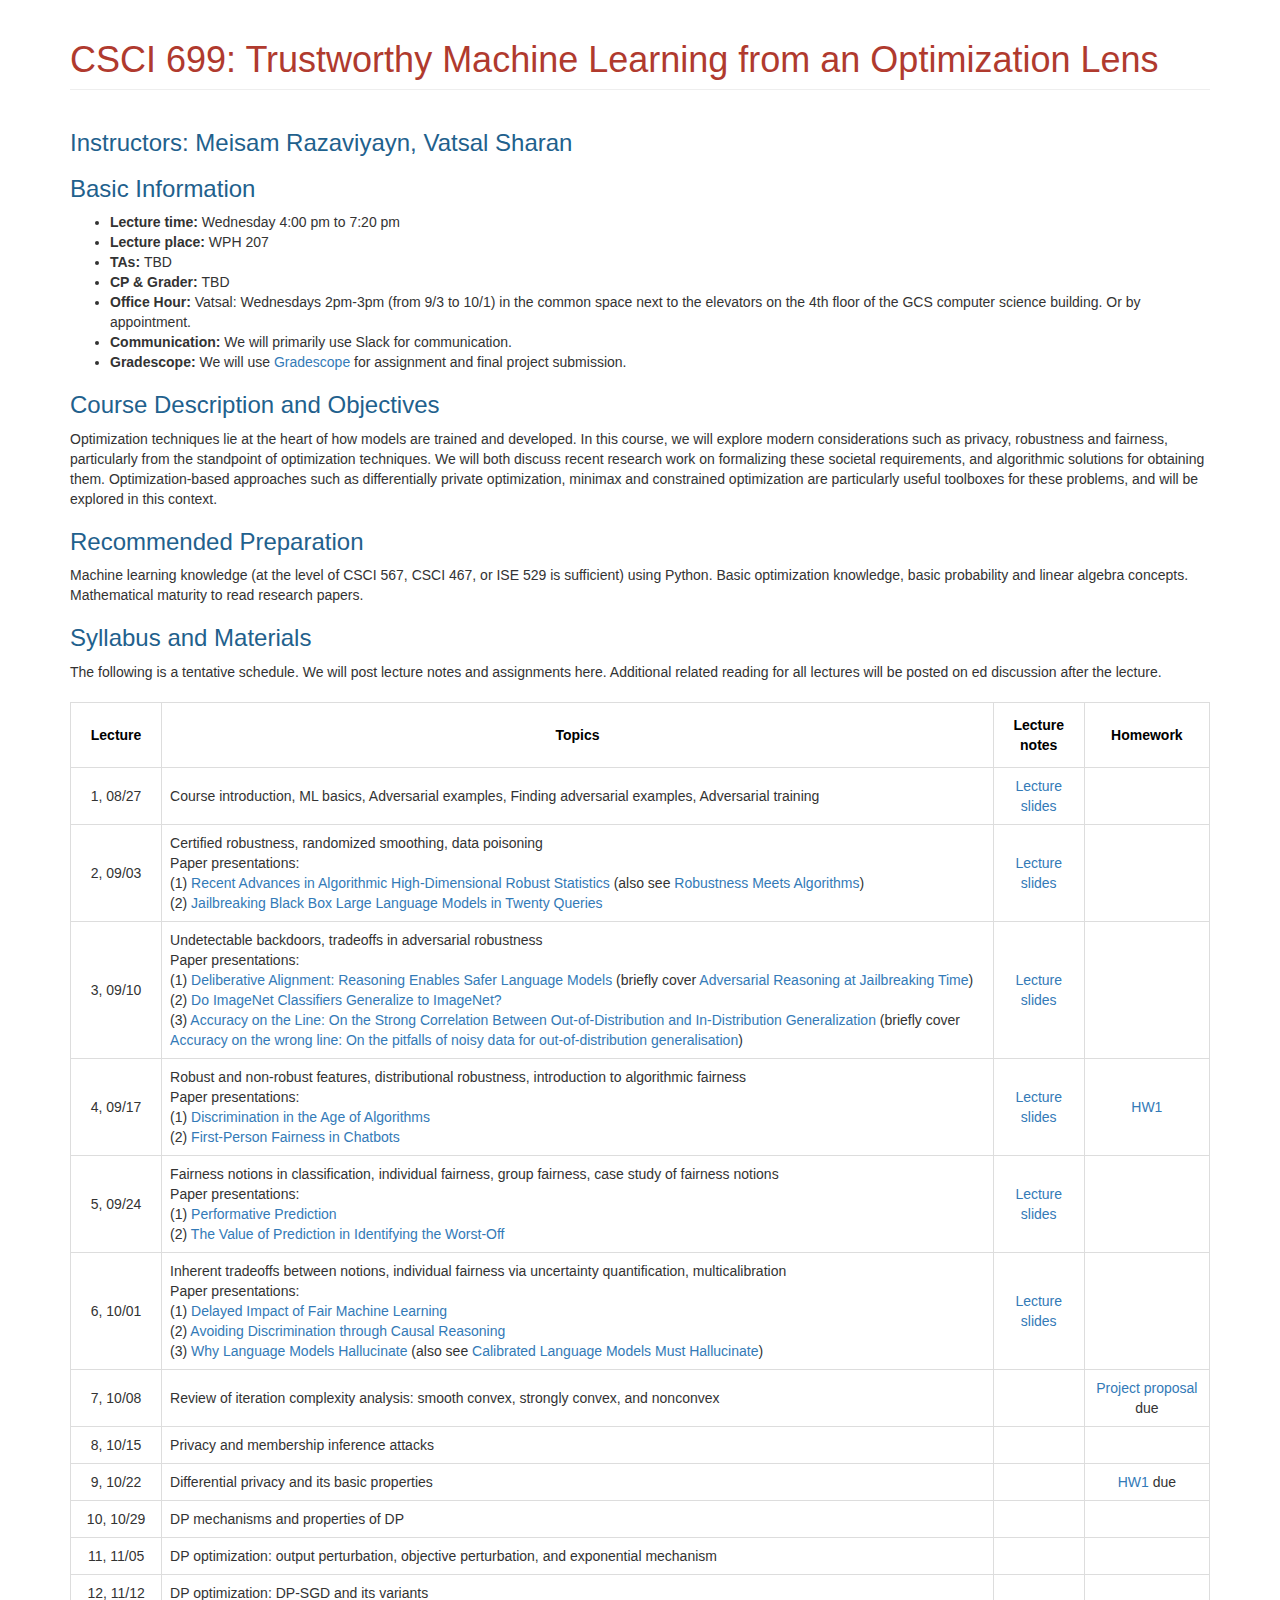
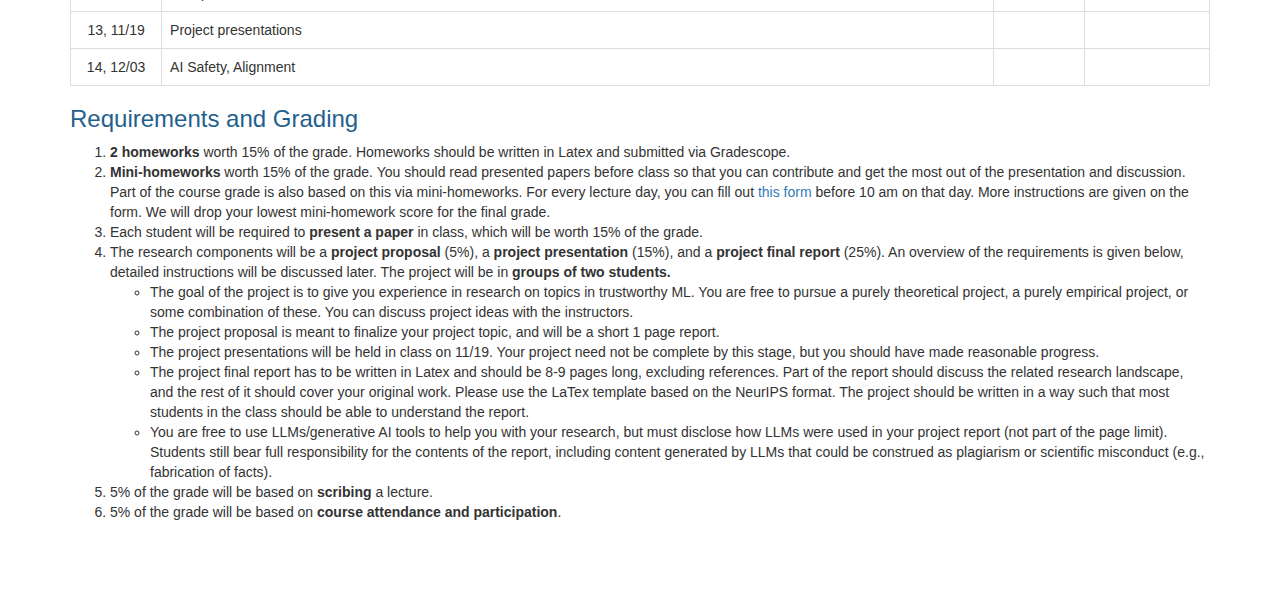
<file: index.html>
<!DOCTYPE html>
<html lang="en">
  <head>

    <meta charset="utf-8">
    <meta http-equiv="X-UA-Compatible" content="IE=edge">
    <meta name="viewport" content="width=device-width, initial-scale=1">
    <!-- The above 3 meta tags *must* come first in the head; any other head content must come *after* these tags -->
    
    <!-- Bootstrap core CSS -->
    <link href="css/bootstrap.min.css" rel="stylesheet">
    <link href="css/bootstrap-responsive.min.css" rel="stylesheet">
    <link href="css/starter-template.css" rel="stylesheet">
        
    <link href="css/main.css" rel="stylesheet">
    
        <title>CS699: Trustworthy ML</title>
  </head>

<body>
<div class="container">

            <div class="row">
            <div class="col-lg-12">
                <h1 class="page-header" style="color:#B03A2E;">CSCI 699: Trustworthy Machine Learning from an Optimization Lens
                </h1>
            </div>
        </div>

<p>

<h3 style="color:#1F618D;">Instructors: Meisam Razaviyayn, Vatsal Sharan </h3>




<h3 style="color:#1F618D;">Basic Information</h3>

<ul>
    <li> <b> Lecture time: </b> Wednesday 4:00 pm to 7:20 pm
    <li> <b> Lecture place: </b> WPH 207
            <li> <b>TAs: </b> TBD
            <li> <b>CP & Grader: </b>
                TBD
                <li> <b>Office Hour: </b> Vatsal: Wednesdays  2pm-3pm (from 9/3 to 10/1) in the common space next to the elevators on the 4th floor of the GCS computer science building. Or by appointment.
                    <li> <b> Communication: </b> We will primarily use Slack for communication. 
                <li> <b> Gradescope: </b> We will use <a href="https://gradescope.com/">Gradescope </a> for assignment and final project submission.
    </ul>
        

<h3 style="color:#1F618D;">Course Description and Objectives</h3>

Optimization techniques lie at the heart of how models are trained and developed. In this course, we will explore modern considerations such as privacy, robustness and fairness, particularly from the standpoint of optimization techniques. We will both discuss recent research work on formalizing these societal requirements, and algorithmic solutions for obtaining them. Optimization-based approaches such as differentially private optimization, minimax and constrained optimization are particularly useful toolboxes for these problems, and will be explored in this context.

<h3 style="color:#1F618D;">Recommended Preparation</h3>

Machine learning knowledge (at the level of CSCI 567, CSCI 467, or ISE 529 is sufficient) using Python. Basic
optimization knowledge, basic probability and linear algebra concepts. Mathematical maturity to read research papers. 

           
<h3 style="color:#1F618D;">Syllabus and Materials</h3>

The following is a tentative schedule. We will post lecture notes and assignments here. Additional related reading for all lectures will be posted on ed discussion after the lecture.
<br><br>
<div id="table-custom">
    <table style="width:100%" align="right">
        <tr>
            <th style="text-align:center; width:8%;">Lecture</th>
            <th style="text-align:center">Topics</th>
            <th style="text-align:center">Lecture notes</th>
            <th style="text-align:center; width:11%;">Homework</th>
        </tr>
<tr>
  <td align="center">1, 08/27</td>
  <td align="left"> Course introduction, ML basics, Adversarial examples, Finding adversarial examples, Adversarial training


  </td>
  <td align="center">
        <a href="https://vatsalsharan.github.io/fall2025/lec1_annotated.pdf">Lecture slides</a>
  </td>
  <td align="center"></td>
</tr>

<tr>
  <td align="center">2, 09/03</td>
  <td align="left"> Certified robustness, randomized smoothing, data poisoning <br>
Paper presentations: <br>
(1) <a href="https://arxiv.org/pdf/1911.05911.pdf">Recent Advances in Algorithmic High-Dimensional Robust Statistics</a> (also see <a href="http://people.csail.mit.edu/moitra/docs/cacmrobust.pdf">Robustness Meets Algorithms</a>) <br>
(2) <a href="https://arxiv.org/pdf/2310.08419">Jailbreaking Black Box Large Language Models in Twenty Queries </a>

  </td>
  <td align="center">
      <a href="https://vatsalsharan.github.io/fall2025/lec2_annotated.pdf">Lecture slides</a>
  </td>
  <td align="center">
      
  </td>
</tr>
<tr>
  <td align="center">3, 09/10</td>
  <td align="left"> Undetectable backdoors, tradeoffs in adversarial robustness <br>
Paper presentations: <br>
(1) <a href="https://arxiv.org/pdf/2412.16339.pdf">Deliberative Alignment: Reasoning Enables Safer Language Models </a>(briefly cover <a href="https://arxiv.org/pdf/2502.01633.pdf">Adversarial Reasoning at Jailbreaking Time</a>) <br>
(2) <a href="https://proceedings.mlr.press/v97/recht19a/recht19a.pdf">Do ImageNet Classifiers Generalize to ImageNet?</a><br>
(3) <a href="https://arxiv.org/abs/2107.04649">Accuracy on the Line: On the Strong Correlation Between Out-of-Distribution and In-Distribution Generalization </a> (briefly cover <a href="https://arxiv.org/abs/2406.19049">Accuracy on the wrong line: On the pitfalls of noisy data for out-of-distribution generalisation</a>)
  </td>
  <td align="center">
      <a href="https://vatsalsharan.github.io/fall2025/lec3_annotated.pdf">Lecture slides</a>
  </td>
  <td align="center">
      <!-- <a href="/lecture_notes/hw1.pdf">HW1</a></td>-->
</tr>

<tr>
  <td align="center">4, 09/17</td>
  <td align="left"> Robust and non-robust features, distributional robustness, introduction to algorithmic fairness <br>
  Paper presentations: <br>
  (1) <a href="https://omereingold.wordpress.com/wp-content/uploads/2022/12/kleinbergetal_excerpted.pdf">Discrimination in the Age of Algorithms</a> <br>
  (2) <a href="https://arxiv.org/pdf/2410.19803">First-Person Fairness in Chatbots</a> 
  </td>
  <td align="center">
        <a href="https://vatsalsharan.github.io/fall2025/lec4_annotated.pdf">Lecture slides</a>
  </td>
  <td align="center"> <a href="https://vatsalsharan.github.io/fall2025/reaction_paper.html">HW1</a>
    
  </td>
</tr>

<tr>
  <td align="center">5, 09/24</td>
  <td align="left"> Fairness notions in classification, individual fairness, group fairness, case study of fairness notions<br>
  Paper presentations: <br>
  (1) <a href="https://arxiv.org/pdf/2002.06673">Performative Prediction</a> <br>
  (2) <a href="https://arxiv.org/pdf/2501.19334">The Value of Prediction in Identifying the Worst-Off</a>
  </td>
  <td align="center">
      <a href="https://vatsalsharan.github.io/fall2025/lec5_annotated.pdf">Lecture slides</a>
  </td>
  <td align="center"></td>
</tr>

<tr>
  <td align="center">6, 10/01</td>
  <td align="left"> Inherent tradeoffs between notions, individual fairness via uncertainty quantification, multicalibration<br>
  Paper presentations: <br>
  (1) <a href="https://arxiv.org/abs/1803.04383">Delayed Impact of Fair Machine Learning</a> <br>
  (2) <a href="https://arxiv.org/abs/1706.02744">Avoiding Discrimination through Causal Reasoning</a> <br>
  (3) <a href="https://www.arxiv.org/pdf/2509.04664">Why Language Models Hallucinate</a> (also see <a href="https://arxiv.org/abs/2311.14648">Calibrated Language Models Must Hallucinate</a>)
  </td>
  <td align="center">
      <a href="https://vatsalsharan.github.io/fall2025/lec6_annotated.pdf">Lecture slides</a>
  </td>
  <td align="center">
      
  </td>
</tr>
<tr>
  <td align="center">7, 10/08</td>
  <td align="left"> Review of iteration complexity analysis: smooth convex, strongly convex, and nonconvex
  </td>
      <td align="center">
          
      </td>
      <td align="center"><a href="https://vatsalsharan.github.io/fall2025/proposal.html">Project proposal</a> due </td>
    </tr>


  <td align="center">8, 10/15</td>
  <td align="left"> Privacy and membership inference attacks
  </td>
  <td align="center">
      
  </td>
  <td align="center"></td>
</tr>

<tr>
  <td align="center">9, 10/22</td>
  <td align="left"> Differential privacy and its basic properties
  </td>
  <td align="center">
      
  </td>
  <td align="center"> <a href="https://vatsalsharan.github.io/fall2025/reaction_paper.html">HW1</a> due</td>
</tr>

<tr>
  <td align="center">10, 10/29</td>
  <td align="left"> DP mechanisms and properties of DP
  </td>
      <td align="center">
          
      </td>
      <td align="center">
    </tr>

<tr>
  <td align="center">11, 11/05</td>
  <td align="left"> DP optimization: output perturbation, objective perturbation, and exponential mechanism
  </td>
  <td align="center">
   
  </td>
  <td align="center">
  </td>
</tr>
<tr>
  <td align="center">12, 11/12</td>
  <td align="left"> DP optimization: DP-SGD and its variants
  </td>
  <td align="center"></td>
  <td align="center"></td>
</tr>

<tr>
  <td align="center">13, 11/19</td>
  <td align="left">Project presentations
  </td>
  <td align="center"></td>
  <td align="center"></td>
</tr>

<tr>
  <td align="center">14, 12/03</td>
  <td align="left">AI Safety, Alignment
  </td>
  <td align="center"></td>
  <td align="center"></td>
</tr>
</table>
</div>
     
<div><h3 style="color:#1F618D;">Requirements and Grading</h3></div>

<ol>
    
    <li>  <b> 2 homeworks </b> worth 15% of the grade. Homeworks should be written in Latex and submitted via Gradescope.

    <li> <b> Mini-homeworks </b> worth 15% of the grade. You should read presented papers before class so that you can contribute and get the most out of the presentation and discussion. Part of the course grade is also based on this via mini-homeworks. For every lecture day, you can fill out <a href=https://forms.gle/eMoRqycqsyUM9cDi7>this form</a> before 10 am on that day. More instructions are given on the form. We will drop your lowest mini-homework score for the final grade.

    <li> Each student will be required to <b> present a paper </b> in class, which will be worth 15% of the grade.
        
        <li> The research components will be a <b> project proposal </b> (5%), a <b> project presentation </b> (15%), and a <b> project final report </b> (25%). An overview of the requirements is given below, detailed instructions will be discussed later. The project will be in <b>groups of two students. </b>
            
            <ul> <li> The goal of the project is to give you experience in research on topics in trustworthy ML. You are free to pursue a purely theoretical project, a purely empirical project, or some combination of these. You can discuss project ideas with the instructors.
                 <li> The project proposal is meant to finalize your project topic, and will be a short 1 page report.
                 <li> The project presentations will be held in class on 11/19. Your project need not be complete by this stage, but you should have made reasonable progress.
                 <li> The project final report has to be written in Latex and should be 8-9 pages long, excluding references. Part of the report should  discuss the related research landscape, and the rest of it should cover your original work. Please use the LaTex template based on the NeurIPS format. The project should be written in a way such that most students in the class should be able to understand the report. 
                 <li> You are free to use LLMs/generative AI tools to help you with your research, but must disclose how LLMs were used in your project report (not part of the page limit). Students still bear full responsibility for the contents of the report, including content generated by LLMs that could be construed as plagiarism or scientific misconduct (e.g., fabrication of facts). 
                     </ul> 
                     <li> 5% of the grade will be based on <b> scribing</b> a lecture.
            <li> 5% of the grade will be based on <b> course attendance and participation</b>.
</ol>
     
          <br><br><br>

</div>
</div>
</body>
</html>
</file>
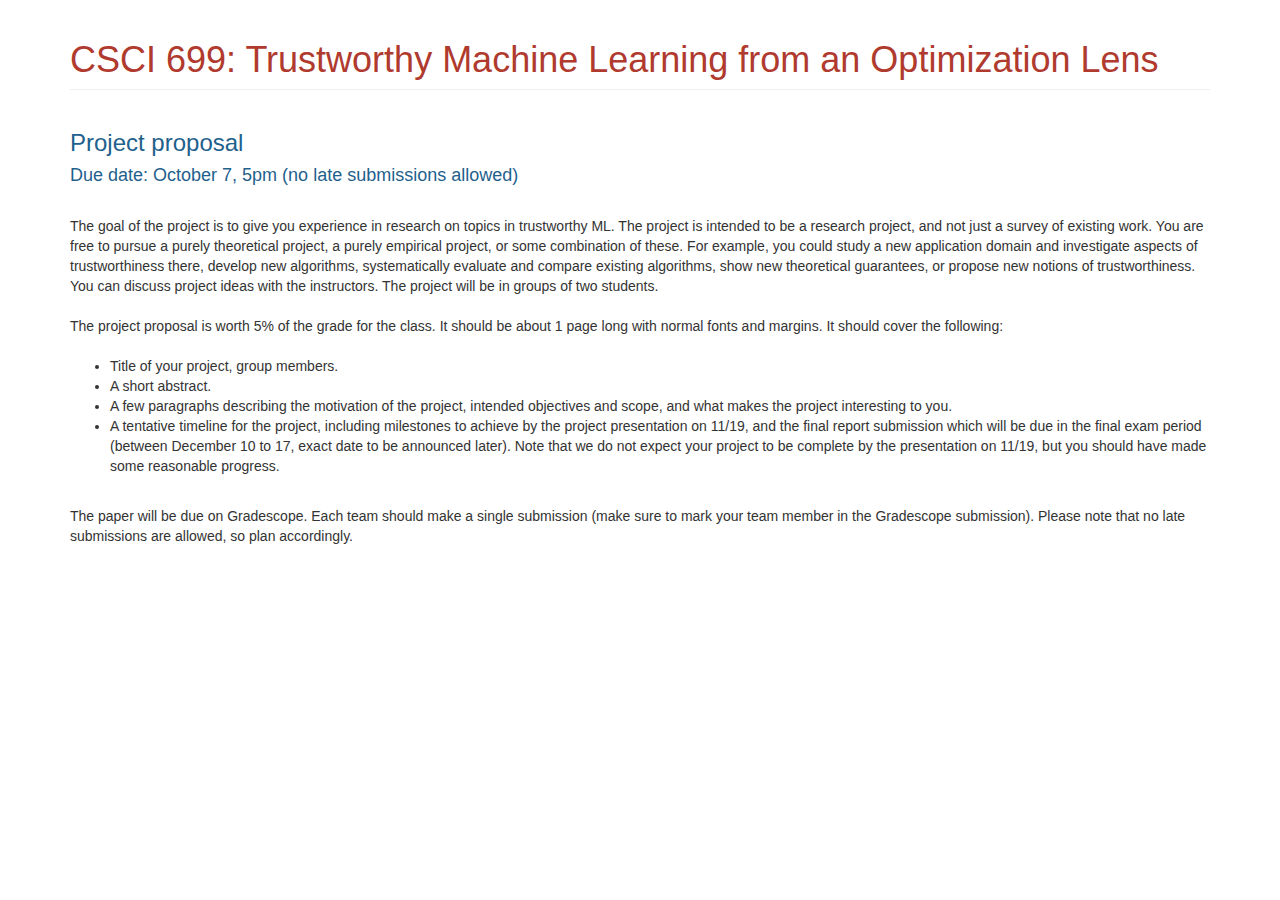
<file: proposal.html>
<!DOCTYPE html>
<html lang="en">
  <head>

    <meta charset="utf-8">
    <meta http-equiv="X-UA-Compatible" content="IE=edge">
    <meta name="viewport" content="width=device-width, initial-scale=1">
    <!-- The above 3 meta tags *must* come first in the head; any other head content must come *after* these tags -->
    
    <!-- Bootstrap core CSS -->
    <link href="css/bootstrap.min.css" rel="stylesheet">
    <link href="css/bootstrap-responsive.min.css" rel="stylesheet">
    <link href="css/starter-template.css" rel="stylesheet">
        
    <link href="css/main.css" rel="stylesheet">
    
        <title>CS699: Trustworthy ML</title>
  </head>

<body>
<div class="container">

            <div class="row">
            <div class="col-lg-12">
                <h1 class="page-header" style="color:#B03A2E;">CSCI 699: Trustworthy Machine Learning from an Optimization Lens
                </h1>
            </div>
        </div>

<p>

<h3 style="color:#1F618D;">Project proposal </h3>
<h4 style="color:#1F618D;">Due date: October 7, 5pm (no late submissions allowed)</h4>
<br>


The goal of the project is to give you experience in research on topics in trustworthy ML. The project is intended to be a research project, and not just a survey of existing work. You are free to pursue a purely theoretical project, a purely empirical project, or some combination of these. For example, you could study a new application domain and investigate aspects of trustworthiness there, develop new algorithms, systematically evaluate and compare existing algorithms, show new theoretical guarantees, or propose new notions of trustworthiness. You can discuss project ideas with the instructors. The project will be in groups of two students. <br><br>

The project proposal is worth 5% of the grade for the class. It should be about 1 page long with normal fonts and margins. It should cover the following:<br><br>

<ul>
<li> Title of your project, group members.
<li> A short abstract. 
<li> A few paragraphs describing the motivation of the project, intended objectives and scope, and what makes the project interesting to you.
<li> A tentative timeline for the project, including milestones to achieve by the project presentation on 11/19, and the final report submission which will be due in the final exam period (between December 10 to 17, exact date to be announced later). Note that we do not expect your project to be complete by the presentation on 11/19, but you should have made some reasonable progress.
</ul>
<br> 

The paper will be due on Gradescope. Each team should make a single submission (make sure to mark your team member in the Gradescope submission). Please note that no late submissions are allowed, so plan accordingly.<br><br>


</p>
</div>
</body>
</html>
</file>
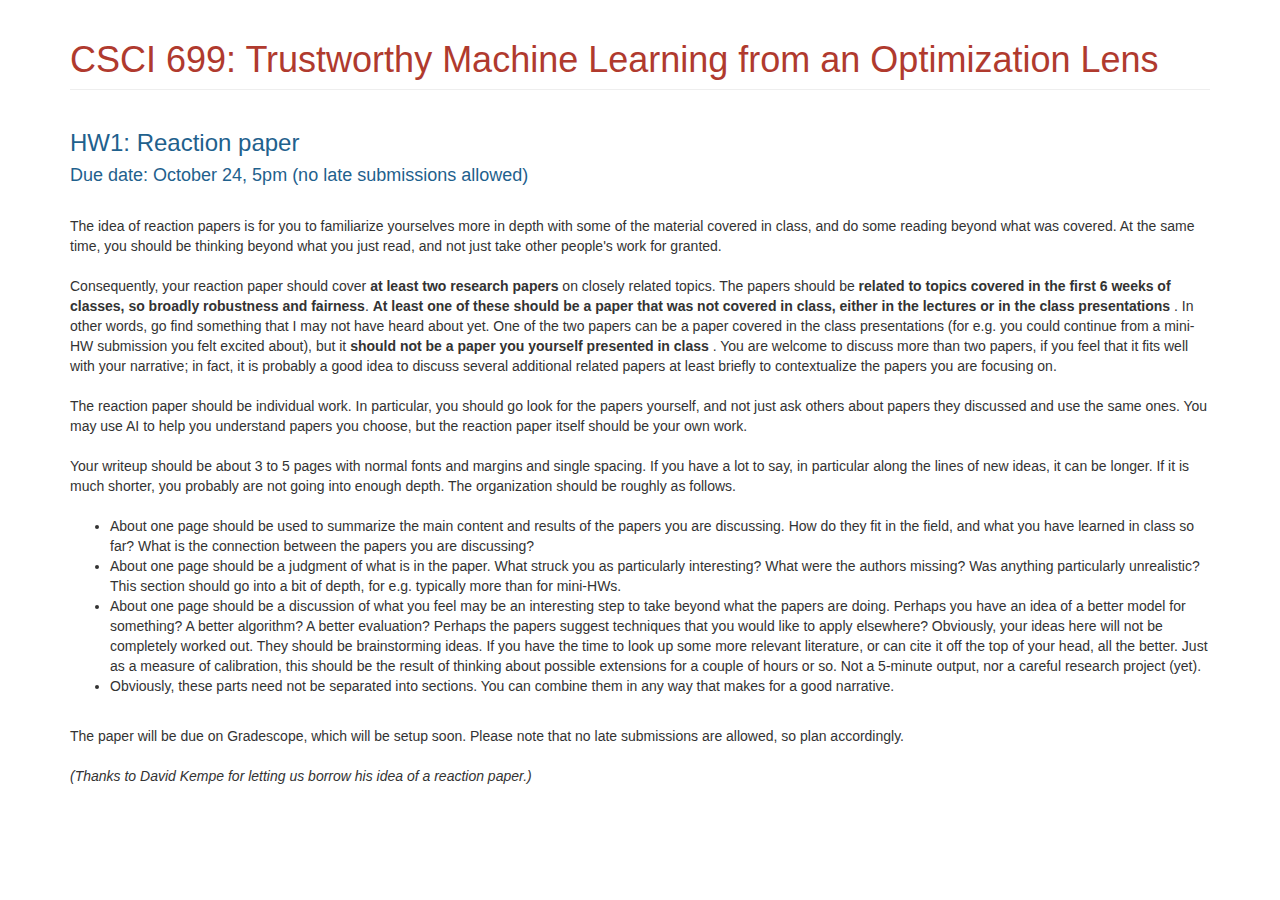
<file: reaction_paper.html>
<!DOCTYPE html>
<html lang="en">
  <head>

    <meta charset="utf-8">
    <meta http-equiv="X-UA-Compatible" content="IE=edge">
    <meta name="viewport" content="width=device-width, initial-scale=1">
    <!-- The above 3 meta tags *must* come first in the head; any other head content must come *after* these tags -->
    
    <!-- Bootstrap core CSS -->
    <link href="css/bootstrap.min.css" rel="stylesheet">
    <link href="css/bootstrap-responsive.min.css" rel="stylesheet">
    <link href="css/starter-template.css" rel="stylesheet">
        
    <link href="css/main.css" rel="stylesheet">
    
        <title>CS699: Trustworthy ML</title>
  </head>

<body>
<div class="container">

            <div class="row">
            <div class="col-lg-12">
                <h1 class="page-header" style="color:#B03A2E;">CSCI 699: Trustworthy Machine Learning from an Optimization Lens
                </h1>
            </div>
        </div>

<p>

<h3 style="color:#1F618D;">HW1: Reaction paper </h3>
<h4 style="color:#1F618D;">Due date: October 24, 5pm (no late submissions allowed)</h4>
<br>


The idea of reaction papers is for you to familiarize yourselves more in depth with some of the material covered in class, and do some reading beyond what was covered. At the same time, you should be thinking beyond what you just read, and not just take other people's work for granted.<br><br>

Consequently, your reaction paper should cover <b> at least two research papers </b> on closely related topics. The papers should be <b> related to topics covered in the first 6 weeks of classes, so broadly robustness and fairness</b>.  <b> At least one of these should be a paper that was not covered in class, either in the lectures or in the class presentations </b>. In other words, go find something that I may not have heard about yet. One of the two papers can be a paper covered in the class presentations (for e.g. you could continue from a mini-HW submission you felt excited about), but it <b> should not be a paper you yourself presented in class </b>. You are welcome to discuss more than two papers, if you feel that it fits well with your narrative; in fact, it is probably a good idea to discuss several additional related papers at least briefly to contextualize the papers you are focusing on.<br><br>

The reaction paper should be individual work. In particular, you should go look for the papers yourself, and not just ask others about papers they discussed and use the same ones. You may use AI to help you understand papers you choose, but the reaction paper itself should be your own work.  <br><br>

Your writeup should be about 3 to 5 pages with normal fonts and margins and single spacing. If you have a lot to say, in particular along the lines of new ideas, it can be longer. If it is much shorter, you probably are not going into enough depth. The organization should be roughly as follows.<br><br>

<ul>
<li> About one page should be used to summarize the main content and results of the papers you are discussing. How do they fit in the field, and what you have learned in class so far? What is the connection between the papers you are discussing?
<li> About one page should be a judgment of what is in the paper. What struck you as particularly interesting? What were the authors missing? Was anything particularly unrealistic? This section should go into a bit of depth, for e.g. typically more than for mini-HWs.
<li> About one page should be a discussion of what you feel may be an interesting step to take beyond what the papers are doing. Perhaps you have an idea of a better model for something? A better algorithm? A better evaluation? Perhaps the papers suggest techniques that you would like to apply elsewhere? Obviously, your ideas here will not be completely worked out. They should be brainstorming ideas. If you have the time to look up some more relevant literature, or can cite it off the top of your head, all the better. Just as a measure of calibration, this should be the result of thinking about possible extensions for a couple of hours or so. Not a 5-minute output, nor a careful research project (yet).

<li> Obviously, these parts need not be separated into sections. You can combine them in any way that makes for a good narrative.<br><br>
</ul>

The paper will be due on Gradescope, which will be setup soon. Please note that no late submissions are allowed, so plan accordingly.<br><br>

<em>(Thanks to David Kempe for letting us borrow his idea of a reaction paper.)</em>

</p>
</div>
</body>
</html>
</file>
<file: css/starter-template.css>
.voffset1 { margin-top: 10px; }

body {
  padding-top: 0px;
}

section {
	padding-top:40px;
	margin-top:-40px;
}

div.space{
  padding-right: 10%;
}

div.justify{
    text-align: justify;
}
</file>
<file: css/main.css>
#table-custom table {
  width: 100%;
  border-collapse: collapse;
  margin-bottom: 20px;
}

#table-custom td, #table-custom th {
  border: 1px solid #ddd;
  padding: 8px;
}

#table-custom th {
  padding-top: 12px;
  padding-bottom: 12px;
  text-align: left;
  color: black;
}
</file>
